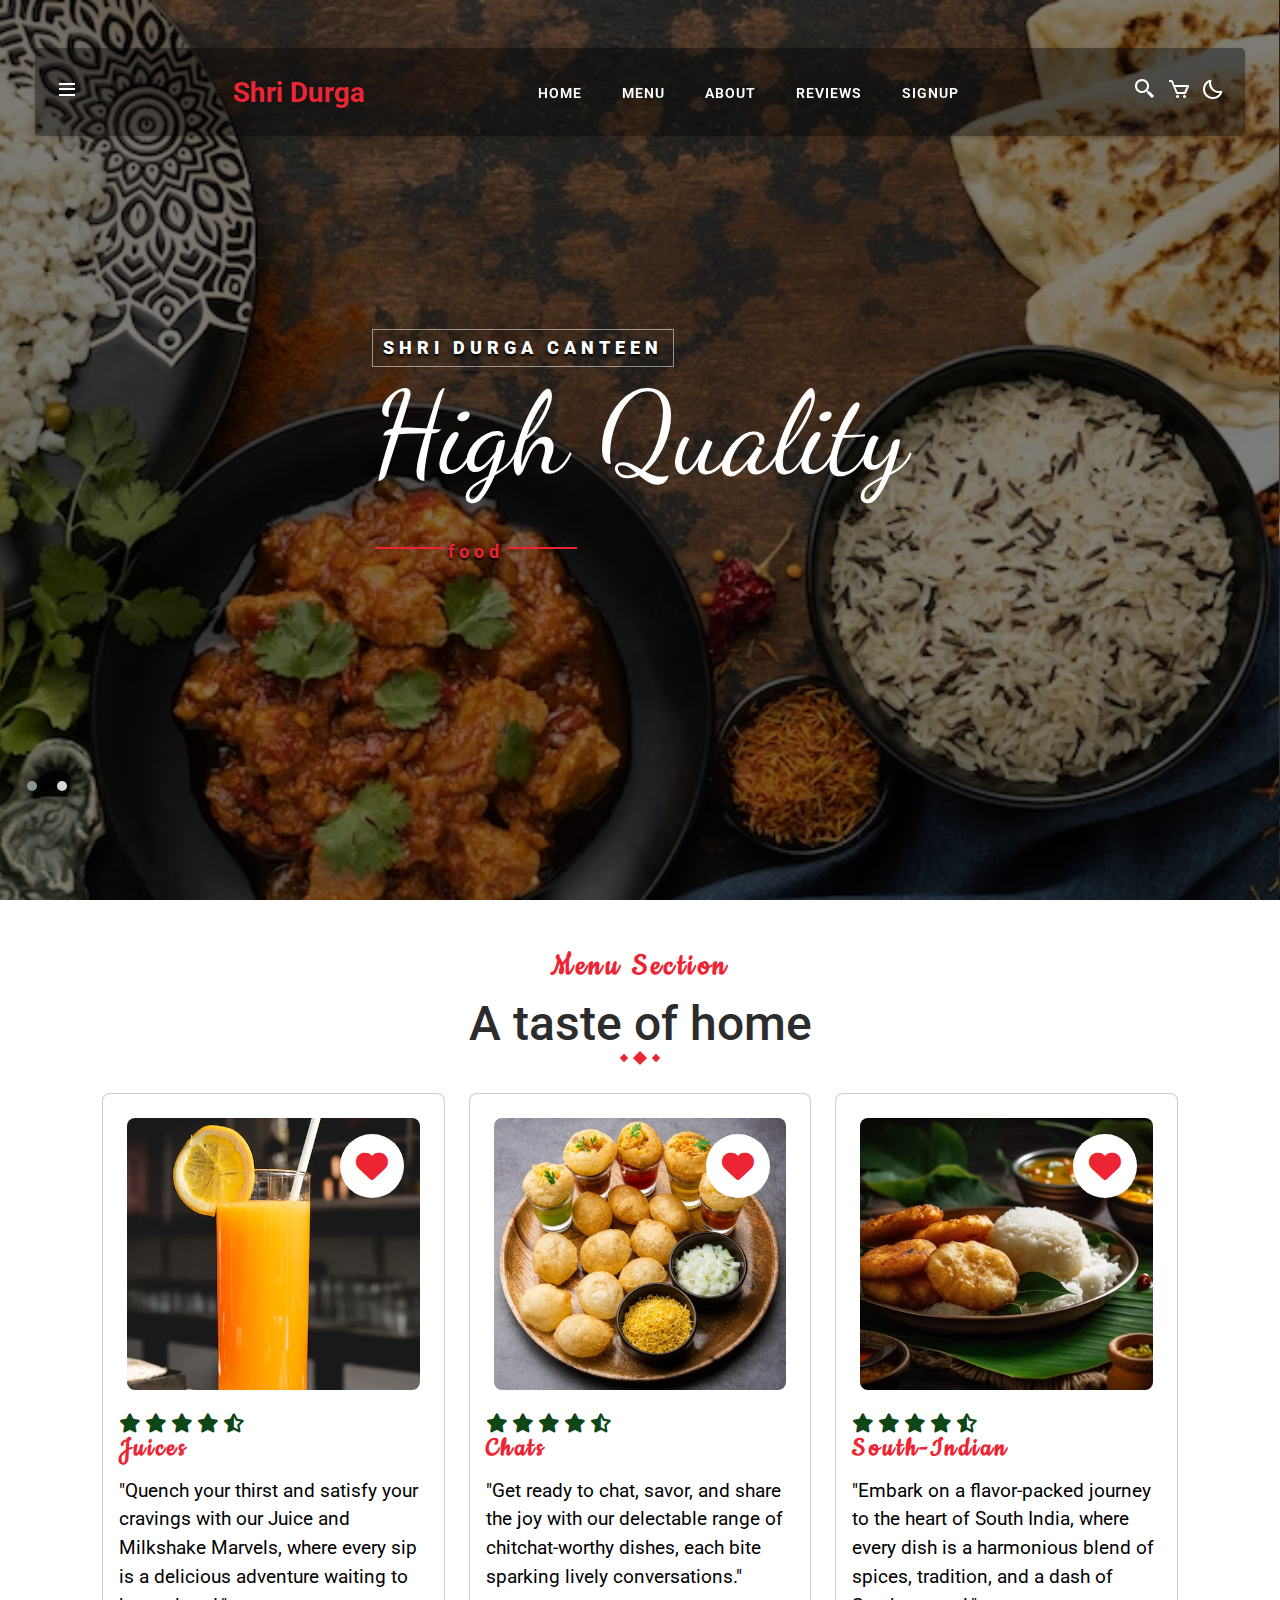
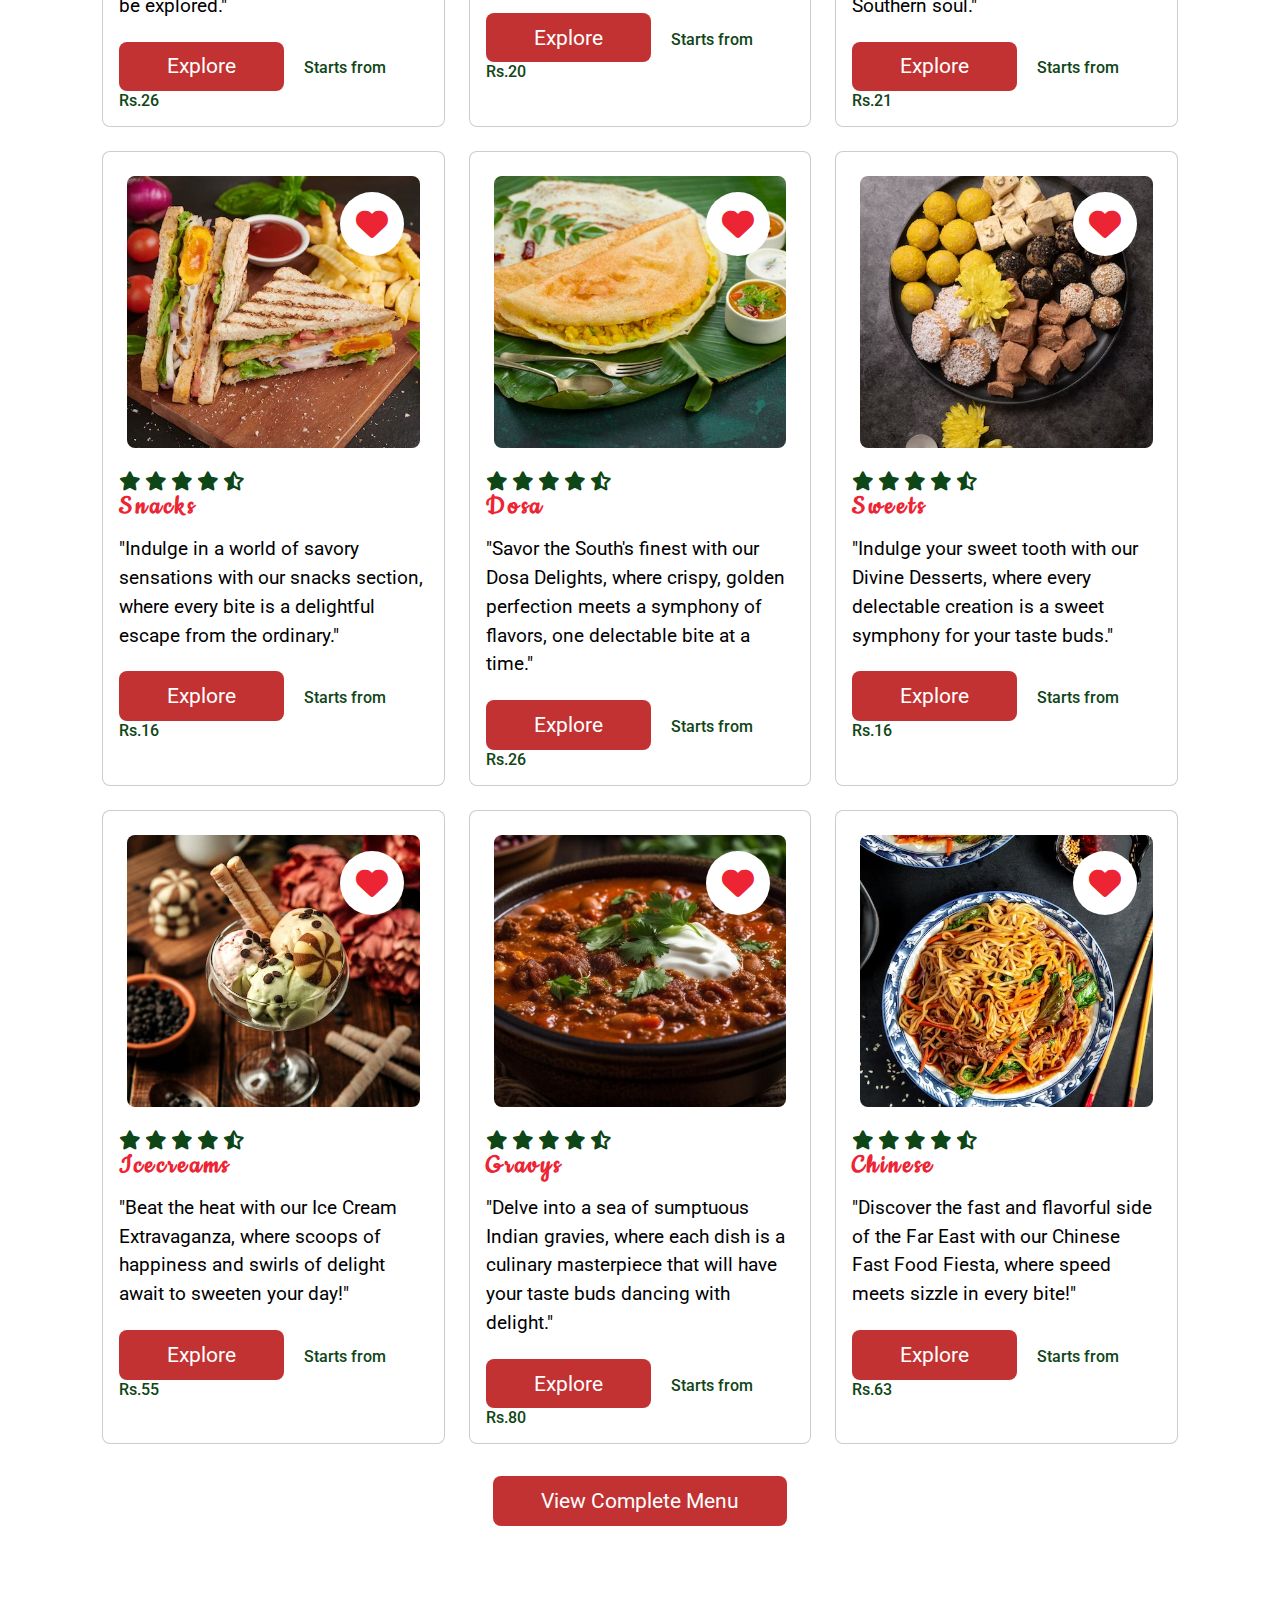
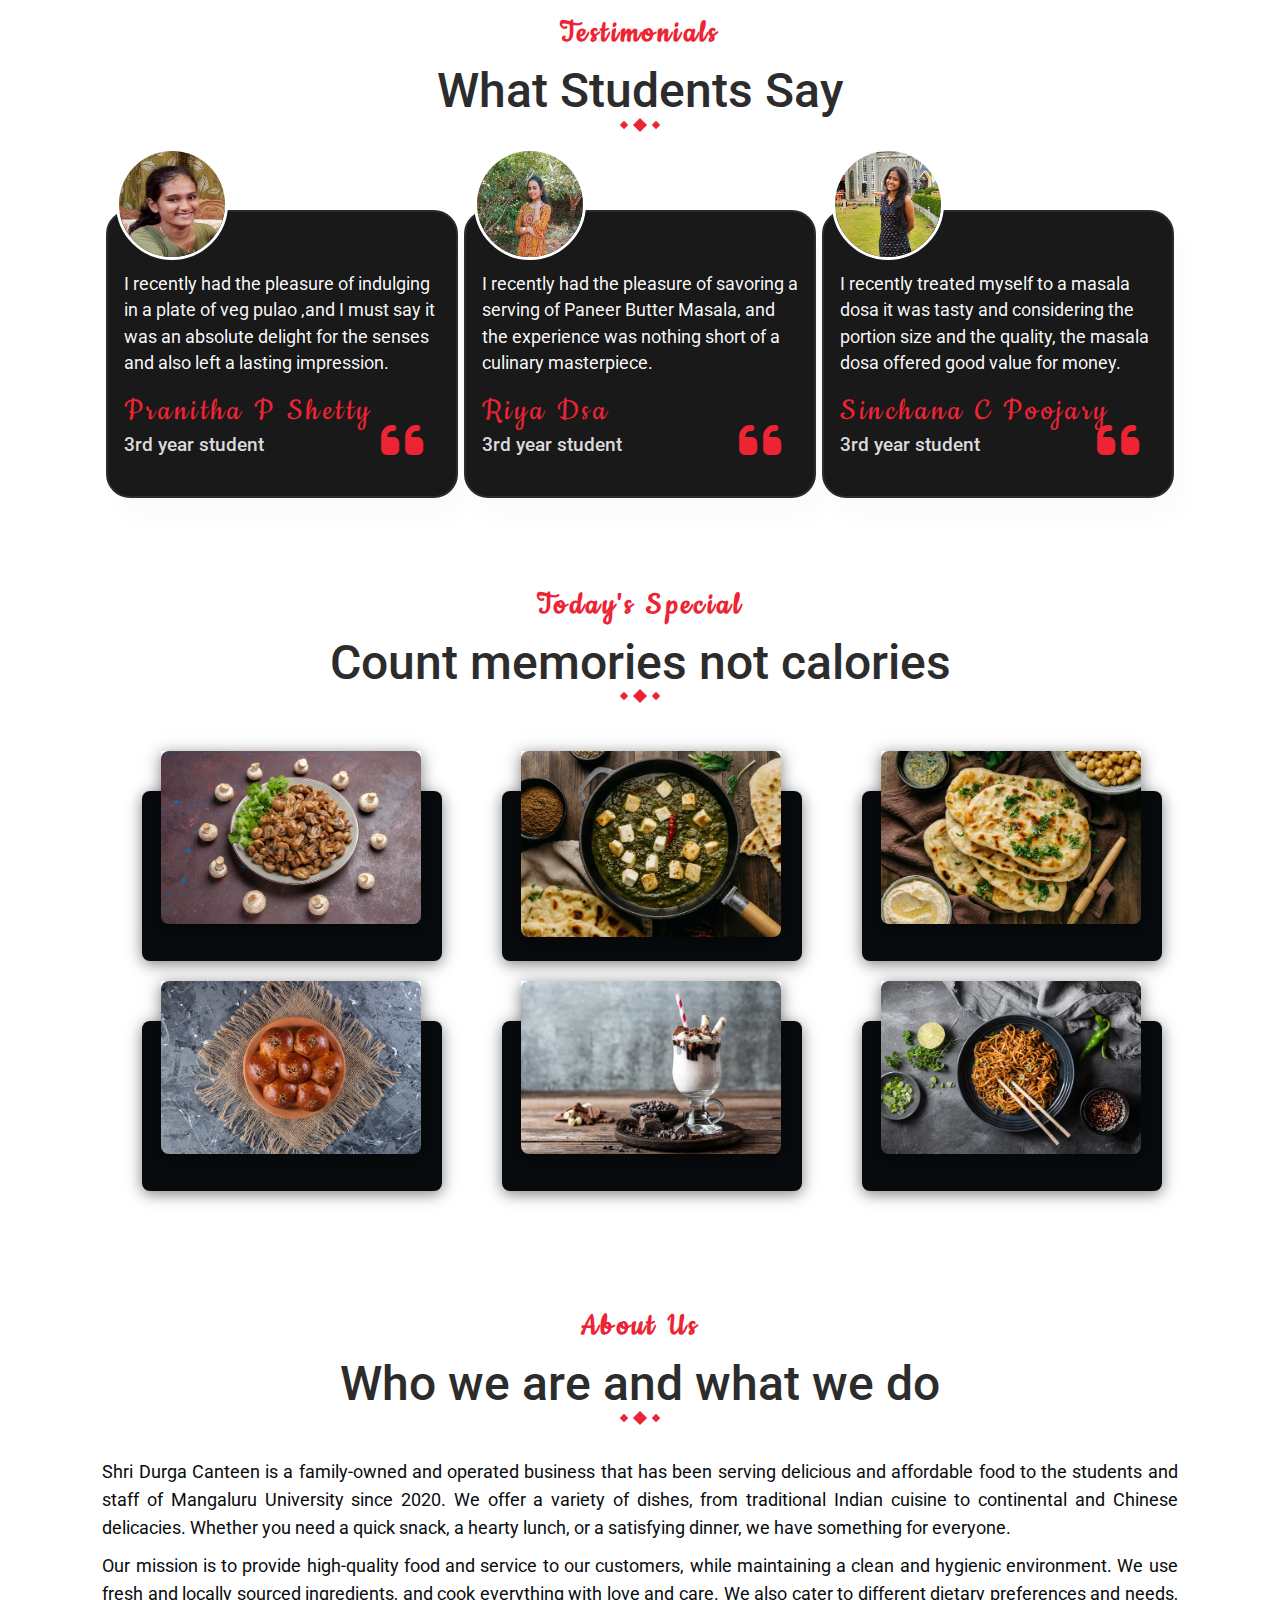
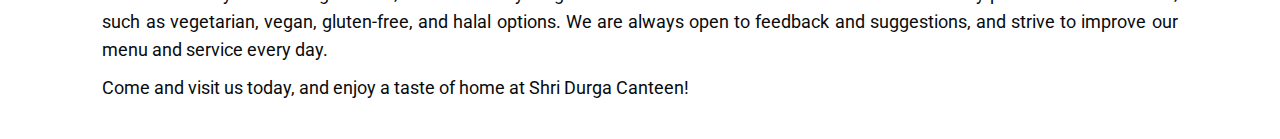
<file: index.html>
<!DOCTYPE html>
<html lang="en">
<head>
    <meta charset="UTF-8">
    <meta http-equiv="X-UA-Compatible" content="IE=edge">
    <meta name="viewport" content="width=device-width, initial-scale=1.0">
    <!----local stylesheet----->
    <link rel="stylesheet" href="canteen.css">
    <link rel="stylesheet" href="https://cdnjs.cloudflare.com/ajax/libs/twitter-bootstrap/5.3.2/js/bootstrap.min.js" >
    
    
    <!------boxicon link-------->
    <link href='https://unpkg.com/boxicons@2.1.4/css/boxicons.min.css' rel='stylesheet'>
    <link href='https://cdnjs.cloudflare.com/ajax/libs/font-awesome/6.4.2/css/all.min.css' rel='stylesheet'>


   
    

    <title>Shri Durga</title>
     <!----Owl carousel style links----->
     <link rel="stylesheet" href="https://cdnjs.cloudflare.com/ajax/libs/OwlCarousel2/2.3.4/assets/owl.carousel.min.css"  />
     <link rel="stylesheet" href="https://cdnjs.cloudflare.com/ajax/libs/OwlCarousel2/2.3.4/assets/owl.theme.default.min.css"/>
</head>
<body>
    <header>

        <!-------------- PreNav Text Start-------------->

        <div id="prenav-text">
            
        </div>

        <!-------------- PreNav Text End-------------->


        <!-------------- Navbar Start-------------->

        <nav id="navbar" class="navbar flex-row">
            <div class="nav-icon menu-btn-wrapper">
                <div id="menu-btn" class="menu-btn bx bx-menu"></div>
            </div>

            <div class="logo">
                <h5>Shri Durga</h5>
            </div>

            <ul id="nav-items" class="nav-items">
                <li><a href="#home" class="nav-links">HOME</a></li>
                <li><a href="#menu" class="nav-links">MENU</a></li>
                <li><a href="#about" class="nav-links">ABOUT</a></li>
                <li><a href="#review" class="nav-links">REVIEWS</a></li>
                <li><a href="signup.html" class="nav-links">SIGNUP</a></li>
            </ul>

            <ul class="nav-btns">
                <div class="search-btn-wrapper nav-icon">
                    <i class="searchbtn bx bx-search-alt-2"></i>
                    <div id="search-form" class="search-form">
                        <form action="#">
                            <input type="search" class="search-data" placeholder="Search" required>
                            <button type="submit" class="bx bx-search-alt-2"></button>
                        </form>
                    </div>
                </div>
                <div class="cart-btn-wrapper nav-icon">
                    <i class="cartbtn bx bx-cart"></i>
                    <div id="cart" class="cart flex-row">
                        <span>No product in Cart</span>
                    </div>

                </div>
                <div class=" nav-icon">
                    <i class="darkbtn bx bx-moon"></i>
                </div>
            </ul>



        </nav>

        <!-------------- Navbar End-------------->
    </header>
    <!-------------- Home Section Start-------------->

    <section id="home">
        <div class=" owl-carousel owl-theme">
            <div class="slide slide1">
                <div class="content">
                    <p class="sub-head">SHRI DURGA CANTEEN</p>
                    <h1 class="heading">High Quality</h1>
                    <p class="sub-head-2">food</p>
                </div>
            </div>
            <div class=" slide slide2">
                <div class="content">
                    <p class="sub-head">SHRI DURGA CANTEEN</p>
                    <h1 class="heading">Trusted by</h1>
                    <p class="sub-head-2">students</p>
                </div>
            </div>

        </div>
    </section>
<!-----Menu section-------->

    <section id="menu" class="menu">
        
        <div class="section-heading">
        <h3>Menu Section </h3>
        <h1>A taste of home</h1>
        <div class="squarewrapper flex-row">
            <div class="square"></div>
            <div class="square"></div>
            <div class="square"></div>
        </div>
    </div>
    <div class="box-container">
    <div class="box">
        <div class="image">
            <img src="juice1.avif" alt="">
            <a href="#" class="fas fa-heart"></a>
        </div>
        <div class="content">
            <div class="stars">
                <i class=" fas fa-star"></i>
                <i class=" fas fa-star"></i>
                <i class=" fas fa-star"></i>
                <i class=" fas fa-star"></i>
                <i class=" fas fa-star-half-alt"></i>
                

                
            </div>
            <h3>Juices</h3>
            <p id="para">"Quench your thirst and satisfy your cravings with our Juice and Milkshake Marvels, where every sip is a delicious adventure waiting to be explored."
            </p>
            <a href="menu.html" class="btn">Explore</a>
            <span class="price">Starts from Rs.26</span>
        </div>
    </div>


    <div class="box">
        <div class="image">
            <img src="chats.jpg" alt="">
            <a href="#" class="fas fa-heart"></a>
        </div>
        <div class="content">
            <div class="stars">
                <i class=" fas fa-star"></i>
                <i class=" fas fa-star"></i>
                <i class=" fas fa-star"></i>
                <i class=" fas fa-star"></i>
                <i class=" fas fa-star-half-alt"></i>
                

                
            </div>
            <h3>Chats</h3>
            <p id="para">"Get ready to chat, savor, and share the joy with our delectable range of chitchat-worthy dishes, each bite sparking lively conversations."</p>
            <a href="menu.html" class="btn">Explore</a>
            <span class="price">Starts from Rs.20</span>
        </div>
    </div>

    <div class="box">
        <div class="image">
            <img src="southindian.avif" alt="">
            <a href="#" class="fas fa-heart"></a>
        </div>
        <div class="content">
            <div class="stars">
                <i class=" fas fa-star"></i>
                <i class=" fas fa-star"></i>
                <i class=" fas fa-star"></i>
                <i class=" fas fa-star"></i>
                <i class=" fas fa-star-half-alt"></i>
            </div>
            <h3>South-Indian</h3>
            <p id="para">"Embark on a flavor-packed journey to the heart of South India, where every dish is a harmonious blend of spices, tradition, and a dash of Southern soul."</p>
            <a href="menu.html" class="btn">Explore</a>
            <span class="price">Starts from Rs.21</span>
        </div>
    </div>

    <div class="box">
        <div class="image">
            <img src="snacks1.avif" alt="">
            <a href="#" class="fas fa-heart"></a>
        </div>
        <div class="content">
            <div class="stars">
                <i class=" fas fa-star"></i>
                <i class=" fas fa-star"></i>
                <i class=" fas fa-star"></i>
                <i class=" fas fa-star"></i>
                <i class=" fas fa-star-half-alt"></i>
                

                
            </div>
            <h3>Snacks</h3>
            <p id="para">"Indulge in a world of savory sensations with our snacks section, where every bite is a delightful escape from the ordinary."</p>
            <a href="menu.html" class="btn">Explore</a>
            <span class="price">Starts from Rs.16</span>
        </div>
    </div>

    <div class="box">
        <div class="image">
            <img src="dosa1.jpg" alt="">
            <a href="#" class="fas fa-heart"></a>
        </div>
        <div class="content">
            <div class="stars">
                <i class=" fas fa-star"></i>
                <i class=" fas fa-star"></i>
                <i class=" fas fa-star"></i>
                <i class=" fas fa-star"></i>
                <i class=" fas fa-star-half-alt"></i>
                

                
            </div>
            <h3>Dosa</h3>
            <p id="para">"Savor the South's finest with our Dosa Delights, where crispy, golden perfection meets a symphony of flavors, one delectable bite at a time."</p>
            <a href="menu.html" class="btn">Explore</a>
            <span class="price">Starts from Rs.26</span>
        </div>
    </div>

    <div class="box">
        <div class="image">
            <img src="sweet.avif" alt="">
            <a href="#" class="fas fa-heart"></a>
        </div>
        <div class="content">
            <div class="stars">
                <i class=" fas fa-star"></i>
                <i class=" fas fa-star"></i>
                <i class=" fas fa-star"></i>
                <i class=" fas fa-star"></i>
                <i class=" fas fa-star-half-alt"></i>
                

                
            </div>
            <h3>Sweets</h3>
            <p id="para">"Indulge your sweet tooth with our Divine Desserts, where every delectable creation is a sweet symphony for your taste buds."</p>
            <a href="menu.html" class="btn">Explore</a>
            <span class="price">Starts from Rs.16</span>
        </div>
    </div>

    <div class="box">
        <div class="image">
            <img src="icecream1.avif" alt="">
            <a href="#" class="fas fa-heart"></a>
        </div>
        <div class="content">
            <div class="stars">
                <i class=" fas fa-star"></i>
                <i class=" fas fa-star"></i>
                <i class=" fas fa-star"></i>
                <i class=" fas fa-star"></i>
                <i class=" fas fa-star-half-alt"></i>
                

                
            </div>
            <h3>Icecreams</h3>
            <p id="para">"Beat the heat with our Ice Cream Extravaganza, where scoops of happiness and swirls of delight await to sweeten your day!"</p>
            <a href="menu.html" class="btn">Explore</a>
            <span class="price">Starts from Rs.55</span>
        </div>
    </div>

    <div class="box">
        <div class="image">
            <img src="gravy1.jpg" alt="">
            <a href="#" class="fas fa-heart"></a>
        </div>
        <div class="content">
            <div class="stars">
                <i class=" fas fa-star"></i>
                <i class=" fas fa-star"></i>
                <i class=" fas fa-star"></i>
                <i class=" fas fa-star"></i>
                <i class=" fas fa-star-half-alt"></i>
                

                
            </div>
            <h3>Gravys</h3>
            <p id="para">"Delve into a sea of sumptuous Indian gravies, where each dish is a culinary masterpiece that will have your taste buds dancing with delight."</p>
            <a href="menu.html" class="btn">Explore</a>
            <span class="price">Starts from Rs.80</span>
        </div>
    </div>

    <div class="box">
        <div class="image">
            <img src="chinese.avif" alt="">
            <a href="#" class="fas fa-heart"></a>
        </div>
        <div class="content">
            <div class="stars">
                <i class=" fas fa-star"></i>
                <i class=" fas fa-star"></i>
                <i class=" fas fa-star"></i>
                <i class=" fas fa-star"></i>
                <i class=" fas fa-star-half-alt"></i>
                

                
            </div>
            <h3>Chinese</h3>
            <p id="para">"Discover the fast and flavorful side of the Far East with our Chinese Fast Food Fiesta, where speed meets sizzle in every bite!"</p>
            <a href="menu.html" class="btn">Explore</a>
            <span class="price">Starts from Rs.63</span>
        </div>
    </div>
    
    
</div>
<div class="btn-wrapper">
    <a href="menu.html" class="btn">View Complete Menu</a>
</div>
    </section>

    <section id="review" class="review">
        <div class="section-heading">
            <h3>Testimonials</h3>
            <h1>What Students Say</h1>
            <div class="squarewrapper flex-row">
                <div class="square"></div>
                <div class="square"></div>
                <div class="square"></div>
            </div>
        </div>
        <div class="Cards">
            <!--<div class="card">
                <img src="img10.jpeg">
                <p>Lorem ipsum dolor sit amet consectetur, adipisicing elit. Temporibus, nostrum labore? Ipsum in molestias deserunt laboriosam beatae, ducimus perferendis quam laudantium, nulla quibusdam eum quisquam sint vel, voluptas neque delectus!</p>
                <h3>Riya Dsa</h3>
                <h4>3rd year student</h4>
                <i class="fa fa-quote-left"></i>
            </div>-->

            <div class="card">
                <img src="STUDENT1.jpg">
                <p>I recently had the pleasure of indulging in a plate of veg pulao ,and I must say it was an absolute delight for the senses and also left a lasting impression. </p>
                <h3>Pranitha P Shetty</h3>
                <h5>3rd year student</h4>
                <i class="fa fa-quote-left"></i>
            </div>

            <div class="card">
                <img src="STUDENT3.jpg">
                <p>I recently had the pleasure of savoring a serving of Paneer Butter Masala, and the experience was nothing short of a culinary masterpiece.</p>
                <h3>Riya Dsa</h3>
                <h5>3rd year student</h4>
                <i class="fa fa-quote-left"></i>
            </div>

            <div class="card">
                <img src="Student2.jpg">
                <p>I recently treated myself to a masala dosa it was tasty and considering the portion size and the quality, the masala dosa offered good value for money. </p>
                <h3>Sinchana C Poojary</h4>
                <h5>3rd year student</h4>
                <i class="fa fa-quote-left"></i>
            </div>

            
        </div>
    </section>

    <section id="blog" class="blog">
        <div class="section-heading">
            <h3>Today's Special</h3>
            <h1>Count memories not calories</h1>
            <div class="squarewrapper flex-row">
                <div class="square"></div>
                <div class="square"></div>
                <div class="square"></div>
            </div>
        </div>
        <div class="cardcontainer">
            <div class="mycard">
                <div class="cimg">
                    <img src="mushroommunchurian.avif">
                </div>
                <div class="cdetail">
                    <h2>Mushroom Munchurian</h2>
                  <p>"Indulge your senses in the extraordinary with our special dish"</p>  
                </div>
            </div>
            <div class="mycard">
                <div class="cimg">
                    <img src="palakpaneer.avif">
                </div>
                <div class="cdetail">
                    <h2>Palak Paneer</h2>
                  <p>"Indulge your senses in the extraordinary with our special dish"</p>  
                </div>
            </div>
            <div class="mycard">
                <div class="cimg">
                    <img src="parothakurma.avif">
                </div>
                <div class="cdetail">
                    <h2>Parotha Kurma</h2>
                  <p>"Indulge your senses in the extraordinary with our special dish"</p>  
                </div>
            </div>
            <div class="mycard">
                <div class="cimg">
                    <img src="gulaabjamun.avif">
                </div>
                <div class="cdetail">
                    <h2>Gulaab Jamun</h2>
                  <p>"Indulge your senses in the extraordinary with our special dish"</p>  
                </div>
            </div>
            <div class="mycard">
                <div class="cimg">
                    <img src="oreomilkshake.avif">
                </div>
                <div class="cdetail">
                    <h2>Oreo Milkshake</h2>
                  <p>"Indulge your senses in the extraordinary with our special dish"</p>  
                </div>
            </div>
            <div class="mycard">
                <div class="cimg">
                    <img src="vegnoodles.avif">
                </div>
                <div class="cdetail">
                    <h2>Veg Noodles</h2>
                  <p>"Indulge your senses in the extraordinary with our special dish"</p>  
                </div>
            </div>
            

          </div> 
    </section>
    <section id="about" class="about">
        <div class="section-heading">
            <h3>About Us</h3>
            <h1>Who we are and what we do</h1>
            <div class="squarewrapper flex-row">
                <div class="square"></div>
                <div class="square"></div>
                <div class="square"></div>
            </div>
        </div>
        <div class="about-content">
            <div class="about-image">
              <!-- <img src="canteen.jpg" alt="canteen">  -->
            </div>
            <div class="about-text">
                <p>Shri Durga Canteen is a family-owned and operated business that has been serving delicious and affordable food to the students and staff of Mangaluru University since 2020. We offer a variety of dishes, from traditional Indian cuisine to continental and Chinese delicacies. Whether you need a quick snack, a hearty lunch, or a satisfying dinner, we have something for everyone.</p>
                <p>Our mission is to provide high-quality food and service to our customers, while maintaining a clean and hygienic environment. We use fresh and locally sourced ingredients, and cook everything with love and care. We also cater to different dietary preferences and needs, such as vegetarian, vegan, gluten-free, and halal options. We are always open to feedback and suggestions, and strive to improve our menu and service every day.</p>
                <p>Come and visit us today, and enjoy a taste of home at Shri Durga Canteen!</p>
            </div>
        </div>
    </section>
    
    

    <!-------------- Home Section End-------------->
    <!--------Jquery stle links------->
    <script src="https://cdnjs.cloudflare.com/ajax/libs/jquery/3.7.1/jquery.min.js" ></script>
    <!--------Owl-carosel script------->
    <script src="https://cdnjs.cloudflare.com/ajax/libs/OwlCarousel2/2.3.4/owl.carousel.min.js" ></script>

   
     <!-------------- Local JS Script -------------->
    <script src="canteen.js"></script>

     
     
   
     
</body>
</html>
</file>
<file: canteen.css>
@import url('https://fonts.googleapis.com/css2?family=Dancing+Script:wght@500&display=swap');
/* Roboto */
@import url('https://fonts.googleapis.com/css2?family=Roboto:wght@300;400;500;700;900&display=swap');
/* Cookie */
@import url('https://fonts.googleapis.com/css2?family=Cookie&display=swap');

/* CSS RESET */
* {
    margin: 0;
    padding: 0;
    box-sizing: border-box;
    font-family: 'Roboto', sans-serif;
}
::selection{
    color: white;
    background-color: var(--primary-color);
}
html {
    scroll-behavior: smooth;
}
:root{
    --bg-color-1:#ffff;
    --bg-color-2:#080b0e;
    --grey-color-1:rgba(0,0,0,0.20);
    --heading-color:#2c2c2c;
    --text-color:#353535;
    --primary-color:#ed2433;
    --font-family-1:'Roboto', sans-serif;
    --font-family-2:'Cookie', sans-serif;
    --nav-items-border-bottom:1px solid rgba(0,0,0,0.07);
    --color-scheme:light;
}
.dark-mode{
    --bg-color-1:#080b0e;
    --bg-color-2:#ffff;
    --grey-color-1:#383737;
    --heading-color:#ffffff;
    --text-color:#ffffffcc;
    --primary-color:#dc143c;
    --font-family-1:'Roboto', sans-serif;
    --font-family-2:'Cookie', sans-serif;
    --nav-items-border-bottom:1px solid rgba(255,255,255,0.07);
    --color-scheme:dark;
}

body{
    overflow-x: hidden;
}

::-webkit-scrollbar{
    width:10px;
    background: var(--bg-color-2);
    color: white;
}
::-webkit-scrollbar-thumb{
    background-color: var(--primary-color);
}

.flex-row{
    display: flex;
    justify-content: center;
    align-items: center;
    flex-wrap: wrap;
}
.flex-col{
    display: flex;
    flex-direction: column;
    flex-wrap: wrap;
}

section{
    /*padding: 50px 5rem 35px 5rem;*/
    padding: 2rem 8%;
    margin-bottom: -1px;
    width: 100%;
    position: relative;
    overflow: hidden;
}
img{
    transition: all 0.3s ease-in-out;
    width:100%;
    vertical-align: middle;
}

h1{
    font-size: 48px;
    font-weight: 500;
    color: var(--heading-color);
    line-height:1.2;
}
h2{
    color: var(--heading-color);
}
h3{
    font-family: var(--font-family-2);
    letter-spacing: 0.1em;
    font-size: 34px;
    margin-bottom: 15px;
    line-height: 28px;
    color: var(--primary-color);
}
h4{
    line-height: 1.8;
    color: var(--heading-color);
    font-size: 24px;
}
h5{
    color: var(--primary-color);
    font-size: 20px;
}
p{
     padding: 5px 0;
     font-size: 18px;
     color: var(--text-color);
     line-height: 28px;
     font-weight: 400;
}
a{
    text-decoration: none;
}

ul{
    display: flex;
    list-style: none;
}

#navbar{
    position: absolute;
    top: 45px;
    left: 32px;
    right: 32px;
    z-index: 3;
    background-color: rgba(0,0,0,0.4);
    border-radius: 5px;
    height: 5.5rem;
    margin: 0.2rem;
    justify-content: space-between;
    padding: 0 20px;
    transition:all 0.3s ease-in-out;
    box-shadow: 0 1px 4px hsla(0, 0%, 0%, 0.2);

}

.logo h5{
    
    font-size: 28px;
    color: var(--primary-color);
    display: inline-block;
}

.nav-items{
    display: flex;
    justify-content: space-around;
}

.nav-items .nav-links{
    color: white;
    padding: 20px;
    font-size: 14px;
    font-weight: 600;
    letter-spacing: 1px;
    transition: all 0.3s ease-in-out;
}
.nav-items .nav-links:hover{
    color: var(--primary-color);
}

.nav-btns{
    gap:10px;
}

.nav-icon{
    color: white;
    font-size: 24px;
    cursor:pointer;
}
#navbar.fixed{
    padding: 0 4.5rem;
    margin: 0;
    position: fixed;
    top: 0;
    border-radius: 0;
    height: 4rem;
    background-color: var(--bg-color-1);

}

#navbar.fixed .logo .h5{
    color: var(--heading-color);

}

#navbar.fixed .nav-items .nav-links{
    color: var(--heading-color);
}

#navbar.fixed .nav-items .nav-links:hover{
    color: var(--primary-color);
}

#navbar.fixed .nav-icon i{
    color: var(--heading-color);
}

.search-btn-wrapper,
.cart-btn-wrapper{
    position: relative;
}

#search-form,
#cart{
    position: absolute;
    box-shadow: 0 1px 4px hsla(0,0%,0%,0.2);
    height: 0px;
    top:68px;
    visibility: hidden;
    right: -2rem;
    z-index: 5;
    padding: 1rem;
    background-color: var(--bg-color-1);
    transition: all 0.3s ease-in-out;

}

#search-form::before,
#cart::before{
    content: "";
    position: absolute;
    top:-11px;
    right: 25px;
    transform: translateX(-50%) rotate(45deg);
    background-color: var(--bg-color-1);
    height: 20px;
    width: 20px;
}
#search-form form{
    width: 300px;
    height: 100%;
    display: flex;
}
#search-form form input{
    width: 100%;
    height: 100%;
    background-color: transparent;
    outline: hidden;
    border: 1px solid var(--heading-color);
    padding: 0 10px;
    height: 100%;
    font-size: 1rem;
    color-scheme: var(--color-scheme);
}
input[type="search"]::-webkit-search-cancel-button{
    display: none;
}
#search-form form button{
    font-size: 23px;
    cursor: pointer;
    height: 2rem;
    position: absolute;
    right: 2rem;
    top:50%;
    transform: translateY(-50%) scale(0);
    background-color: transparent;
    color: var(--heading-color);
    border: none;
    outline: none;
    transition: all 0.2s ease-in-out;
}
#cart{
    width: 250px;
}
#cart span{
    text-align: center;
    transition: all 0.3s ease-in-out;
    color: var(--text-color);
    transform:scale(0) ;
}

#search-form.active,
#cart.active{
    height: 78px;
    top: 70px;
    visibility: visible;
}
#search-form.active form button{
    transform: translateY(-50%) scale(1);
    transition: all 0.4s ease-in-out;
}
#cart.active span{
    transform:scale(1) ;
    transition:all 0.3s ease-in-out ;
}
/*home*/
#home{
    padding: 0;
    margin-bottom: -10px;
}
#home .slide{
    background-position:  center!important;
    background-size: cover!important;
    background-repeat: no-repeat!important;
    margin-left: -1px;
    min-height: 100vh;
    display: flex;
    flex-direction: column;
    justify-content: center;
    align-items: center;
}
#home .slide1{
    background: linear-gradient(rgba(0,0,0,0.5),rgba(0,0,0,0.5)),url(13.avif);

}
#home .slide2{
    background: linear-gradient(rgba(0,0,0,0.5),rgba(0,0,0,0.5)),url(3.jpg);
    
}
#home .slide .content .sub-head{
    color: #ffffff;
    font-weight: 900;
    letter-spacing: 5px;
    display: inline-block;
    margin-bottom: 10px;
    border: 1px solid rgba(255,255,255,0.5);
    padding: 0 10px;
    position: relative;
    line-height: 2;
    z-index: 0;
    text-shadow: 0px 2px 2px black;
}
#home .slide .content .heading{
    color: white;
    line-height: 1;
    font-family: 'Dancing Script', cursive;
    font-size: 9vw;
    font-weight: 400;
    margin-bottom: 40px;
}
#home .slide .content .sub-head-2{
    font-size: 18px;
    font-weight: 700;
    color: var(--primary-color);
    display: inline-block;
    position: relative;
    z-index: 0;
    letter-spacing: 5px;
    text-shadow:0px 2px 2px black ;


}
#home .slide .content .sub-head-2::after,
#home .slide .content .sub-head-2::before
{
    content: "";
    display: inline-block;
    margin: 0.2rem;
    width: 70px;
    transform: translateY(-5px);
    height: 2px;
    background-color:var(--primary-color) ;

}
#home .owl-carousel .owl-dots{
    position: absolute;
    left: -3px;
    right: 0;
    bottom: 100px;
    width: 100px;
    text-align:center;
}
.owl-dot{
    border:1px solid rgba(255,255,255,0.5) ;
    border-radius: 50%;
    margin: 0 3px;

}
.owl-dot.active{
    border-color:white ;

}
.owl-dot span{
    margin: 2px;
    background-color:rgb(255,255,255,0.5);
}
.owl-dot.active span{
    background-color: white;
}
.section-heading{
    text-align: center;
    margin: 30px 0;
}
.square-wrapper{
    position: relative;
    margin: 30px 0;
}

.square-wrapper::after,
.square-wrapper::before{
    content:"";
    display: inline-block;
    margin: 0 0.5 rem;
    height: 2px;
    background-color: var(--primary-color);
    width: 100px;
}

.square{
    background-color: var(--primary-color);
    transform: rotate(45deg);
    margin: 0 0.25rem;

}
.square:nth-child(1){
    width: 6px;
    height: 6px;

}
.square:nth-child(2){
    width: 10px;
    height: 10px;
    
}
.square:nth-child(3){
    width: 6px;
    height: 6px;
    
}
#menu{
    background-color: var(--bg-color-1);
}
.menu .box-container{
    display: grid;
    grid-template-columns: repeat(auto-fit, minmax(18rem, 1fr));
    
    gap:1.5rem;
    
    
}

.menu .box-container .box{
    background: #fff;
    position: relative;
    overflow: hidden;
    border: 0.1rem solid rgba(0,0,0,0.2);
    border-radius: 0.5rem;
    box-shadow: var(--primary-color);
    transition: all 0.3s ease-in-out;
}


.menu .box-container .box .image{
    height:20rem ;
    width:100%;
    padding: 1.5rem;
    overflow:hidden;
    position: relative;
    transition: all 0.3s ease-in-out;
}
.menu .box-container .box .image img{
    height: 100%;
    width:100%;
    border-radius: 0.5rem;
    object-fit: cover;



}
.menu .box-container .box  .image img:hover{
    transform: scale(1.07);

}

.btn{
    margin-top: 1rem;
    display: inline-block;
    font-size: 1.3rem;
    color: #fff;
    background-color: rgb(194, 50, 50);
    border-radius: 0.5rem;
    cursor: pointer;
    padding: 0.8rem 3rem;
    text-align: center;
}
.btn:hover{
    letter-spacing: 0.1rem;
    background: rgb(15, 70, 23);
}
#menu .btn-wrapper{
    justify-content: center;
    display: flex;
    margin-top: 1rem;
   
    
       
}

.menu .box-container .box .image .fa-heart{
    position: absolute;
    top:2.5rem;
    right: 2.5rem;
    height: 4rem;
    width: 4rem;
    line-height: 4rem;
    text-align: center;
    font-size: 2rem;
    background: #fff;
    border-radius: 50%;
    color: var(--primary-color);
}

.menu .box-container .box .image .fa-heart:hover{
    background-color:rgb(15, 70, 23);
    color: #fff;

}
.menu .box-container .box .content{
    padding: 1rem;
    padding-top: 0;
}
.menu .box-container .box .content .stars{
   
    padding-bottom: 0.7 rem;
}
.menu .box-container .box .content .stars i{
    font-size: 1.2rem;
    color:rgb(15, 70, 23) ;
    
    
    
}
.menu .box-container .box .content h3{
    color: var(--primary-color);
    font-size:1.8rem ;
    transition: all 0.3s ease-in-out;
    
    
}
.menu .box-container .box .content p{
    color: var(--grey-color);
    line-height: 1.5;
    font-size: 1.2rem;
    transition: all 0.3s ease-in-out;
    padding-top: 0rem;
    
   
    
    
}
.menu .box-container .box .content .price{
    color: rgb(15, 70, 23) ;
    font-weight: 500;
    padding-left: 1rem;
   
    
}
#review{
    background-color: var(--bg-color-1);
}
.Cards{
    display: flex;
    justify-content: space-around;
    align-items: center;
    margin-top: 5rem;
    
}
.card{
    width:22rem;
    height: 18rem;
    border-radius: 1.5rem;
    position: relative;
    padding: 1rem 1rem;
    background-color: rgba(0,0,0,0.9);
    border: 0.15rem solid var(--heading-color);
    box-shadow: 10px 20px 25px rgba(0,0,0,0.02);
    transition: 0.6s;

}
.card:hover{
    transform: scale(1.2);
    z-index: 10000;
    background: #181616;
    
}
.card img{
    height: 7rem;
    width: 7rem;
    border: 0.2rem solid  #ffffff;
    border-radius: 50%;
    position: absolute;
    top: -4rem;
    left: 0.5em;
}
.card p{
    color:  #fffffff8;
    line-height: 1.5;
    font-size: 1.1rem;
    transition: all 0.3s ease-in-out;
    margin-top: 2.4rem;
    margin-bottom: 1rem;
   
    
}
.card h3{
    font-weight: 500;
    margin-bottom: 0.5rem;
}
.card h5{
    color: #ffffffd7;
    font-weight: 500;
    font-size: 1.2rem;
}
.card i{
    position: absolute;
    bottom:2rem ;
    font-size: 3rem;
    right:2rem ;
    color: #ed2433;
}
#home2 {
    padding: 0;
    margin-bottom: -10px;
}
#home2 .slide .search{
    width: 100%;
    height: 3.7rem;
    max-width:32rem;
    background: rgba(223, 218, 218, 0.2);
    display: flex;
    align-items: center;
    border-radius: 1.7rem;
    padding: 0.7rem 1rem;
}
#home2 .slide{
   
    background: linear-gradient(rgba(0,0,0,0.5),rgba(0,0,0,0.5)),url(img12new.avif);
    background-size: cover!important;
    background-repeat: no-repeat!important;
    margin-left: -1px;
    min-height: 80vh;
    display: flex;
    flex-direction: column;
    justify-content: center;
    align-items: center;
}
#home2 .slide .search input{
    background: transparent;
    flex:1;
    border: 0;
    outline: none;
    padding: 1rem 1rem;
    font-size: 1rem;

}
#home2 .slide .search button img{
    width: 1.7rem;
    height: 1.7rem;
    border-radius: 50%;
    
}
#home2 .slide ::placeholder{
    color: rgb(223, 213, 213); 
}
#home2 .slide .search button{
    border-radius: 50%;
    
}
/*menu section8*/
@media (min-width: 1440px) {
    html {
      zoom: 1.5;
    }
  }
  
  @media (min-width: 2560px) {
    html {
      zoom: 1.7;
    }
  }
  
  @media (min-width: 3860px) {
    html {
      zoom: 2.5;
    }
  }
  .text-center {
    text-align: center;
  }

  .container{
    max-width: 128rem;
    padding: 0 1rem;
    margin: 0 auto;
    
    
}

#popular{
    padding: 4rem;
}
@media (max-width:1440px){
    #popular{
        padding: 7rem 0;
    }
}
#popular .popular-slider{
    height: 52rem;
    padding: 2rem 0;
    position: relative;
}
@media (max-width:500px){
    #popular .popular-slider{
        height: 45rem;
    }
}
.popular-slide{
  width: 37rem;
  height: 42rem;  
  position: relative;
}
@media (max-width:500px){
     .popular-slider{
        height: 45rem !important;
        width: 36rem !important;
    }
    .popular-slide .popular-slide-img img{
        height: 36rem !important;
        width: 28rem !important; 
    }
}
.popular-slide .popular-slide-img img{
    height: 36rem ;
    width: 28rem ;
    border-radius: 2rem;
    object-fit: cover;
    display: block;
}
.popular-slide .popular-slide-content{
    position: absolute;
    left: 0;
    top: 0;
    right: 0;
    bottom: 0;
}
.popular-slide-content .food-price{
    position: absolute;
    top: 2rem;
    right: 2rem;
    color: var(--bg-color-1);
}
.popular-slide-content .popular-slide-content-bottom{
    position: absolute;
    bottom: 2rem;
    left: 2rem;
    color: var(--bg-color-1);
}
.food-rating{
    padding-top: 1rem;
    display: flex;
    gap: 1rem;
}
.rating ion-icon{
    color:var(--primary-color) ;
}
.swiper-slide-shadow-left,
.swiper-slide-shadow-right{
    display: none;
}
#about{
    padding-top: 0rem;
    justify-content:center;
    align-items: center;
    background-color: var(--bg-color-1);
}
#about .about-text p{
    color: var(--bg-color-2);
    font-weight: 400;
    text-align: justify;
    
} 
  
  
  
  #blog{
    background-color: var(--bg-color-1);
  }
  #blog .cardcontainer{
    position: relative;
    width: 1100px;
    display: flex;
    justify-content: space-between;
    align-items: center;
    flex-wrap: wrap;
    padding: 30px;
  }
  #blog .cardcontainer .mycard{
    position: relative;
    max-width: 300px;
    width:350px ;
    height: 170px;
    border-radius: 0.5rem;
    background-color: var(--bg-color-2);
    margin: 30px 10px;
    padding:20px 15px;
    display: flex;
    flex-direction: column;
    box-shadow:0 3px 15px rgba(0,0,0,0.5) ;
    transition: 0.3s ease-in-out;

  }
  #blog .cardcontainer .mycard:hover{
    height: 300px;
  }
  #blog .cardcontainer .mycard .cimg{
    position: relative;
    width: 260px;
    height: 200px;
    top: -60px;
    left:0.2rem;
    z-index: 1;
    box-shadow:0 3px 15px rgba(0,0,0,0.5) ;
}
#blog .cardcontainer .mycard .cimg img{
    max-width: 100%;
    border-radius: 0.5rem;
    height: 100%;
}
#blog .cardcontainer .mycard .cdetail{
    position:relative;
    padding: 10px 15px;
    text-align: center;
    color: var(--bg-color-1);
    visibility: hidden;
    opacity: 0;
    transition: 0.3s ease-in-out;

}
#blog .cardcontainer .mycard:hover .cdetail{
    visibility:visible;
    opacity: 1;
    margin-top: -50px;}
#blog .cardcontainer .mycard:hover .cdetail h2{
    color: var(--primary-color);

} 


#blog .cardcontainer .mycard:hover .cdetail p{
    color: var(--bg-color-1);
}
</file>
